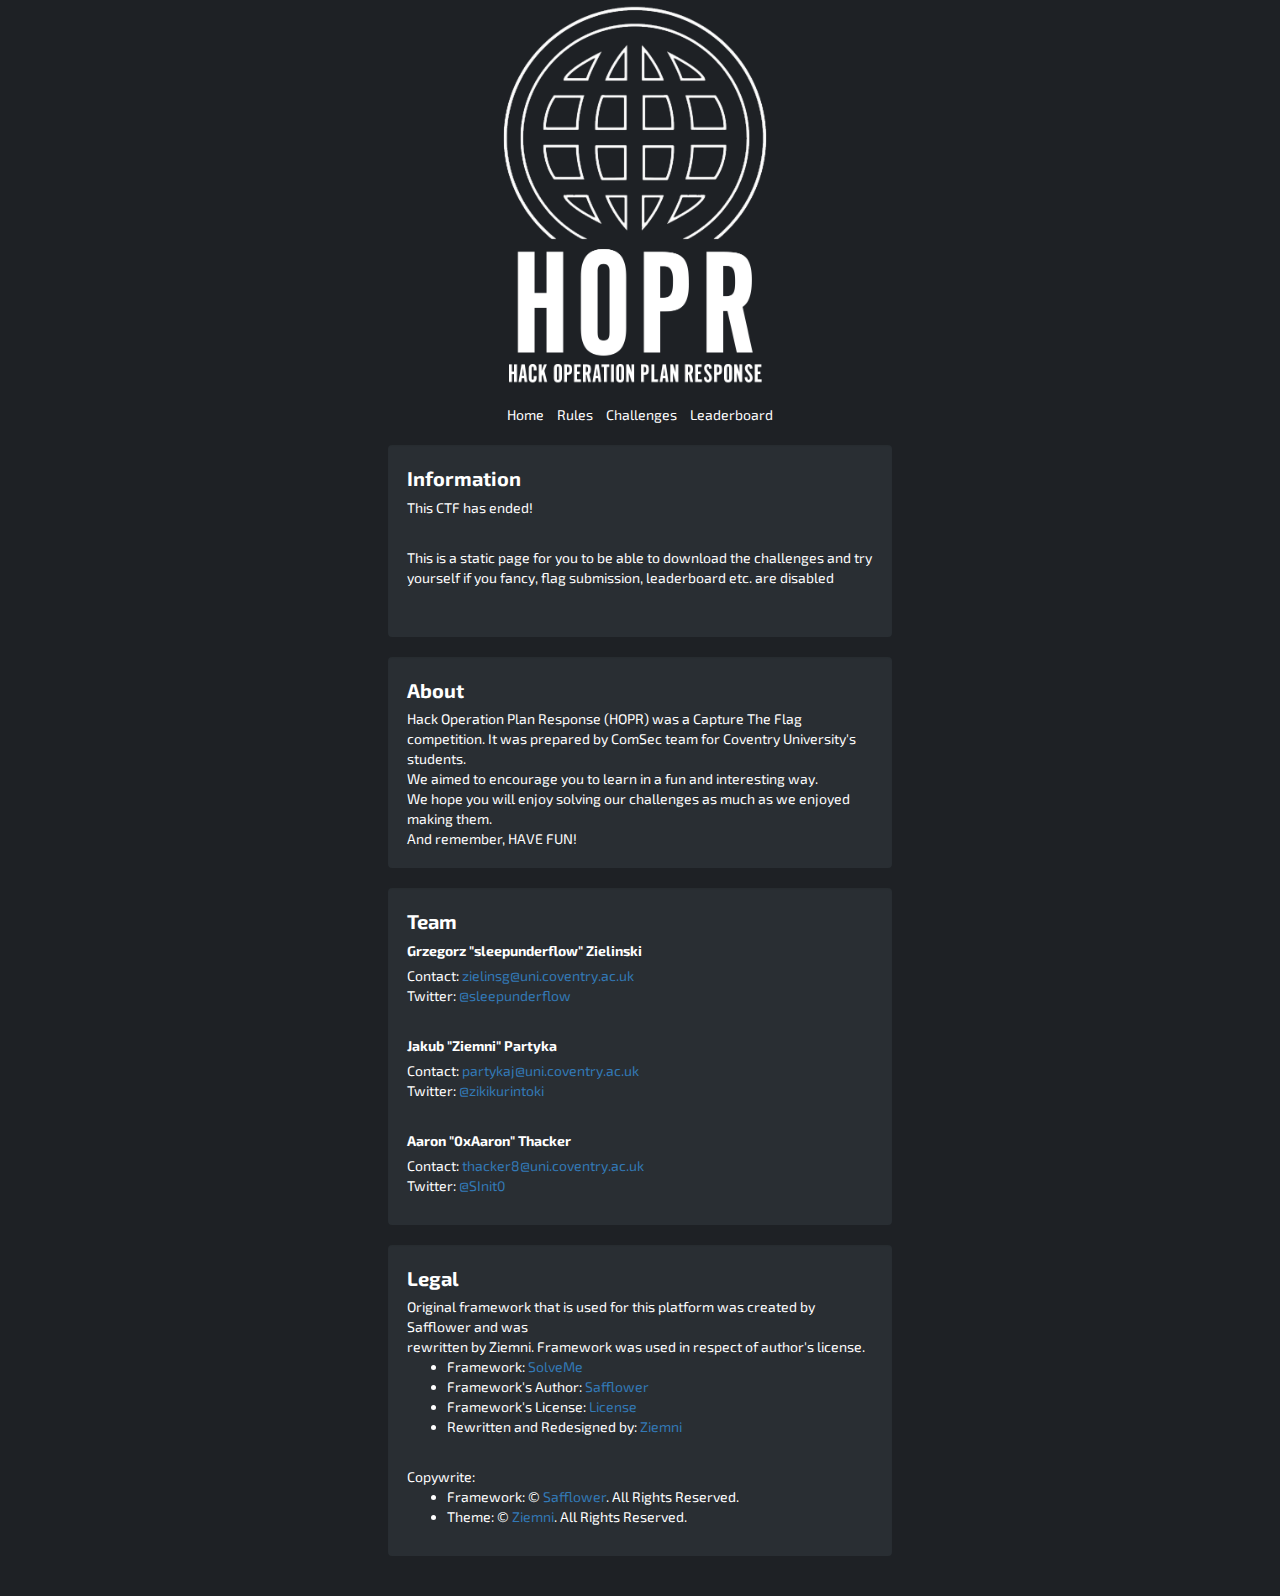
<file: index.html>
<!DOCTYPE html>
<html lang="en">

<head>
  <meta charset="utf-8">
  <meta http-equiv="X-UA-Compatible" content="IE=edge">
  <meta property="description"
    content="Hack Operation Plan Response is a CTF hosted by ComSec for Coventry University&#039;s Ethical Hacking students.">
  <meta name="keywords" content="CTF, Wargame, Security, Hacking, CU, Coventry, HOPR, ComSec">
  <meta name="author" content="Ziemni">
  <meta name="viewport" content="width=device-width, initial-scale=1">
  <meta property="og:title" content="HOPR &raquo; Home">
  <meta property="og:site_name" content="HOPR">
  <meta property="og:url" content="https://hopr.computer/">
  <meta property="og:image" content="/assets/img/thumb.png">
  <meta property="og:description"
    content="Hack Operation Plan Response is a CTF hosted by ComSec for Coventry University&#039;s Ethical Hacking students.">
  <meta name="twitter:card" content="summary">
  <meta name="twitter:title" content="HOPR &raquo; Home">
  <meta name="twitter:site" content="HOPR">
  <meta name="twitter:url" content="https://hopr.computer/">
  <meta name="twitter:image" content="/assets/img/thumb.png">
  <meta name="twitter:description"
    content="Hack Operation Plan Response is a CTF hosted by ComSec for Coventry University&#039;s Ethical Hacking students." />
  <link rel="icon" href="/assets/img/favicon.png">
  <link rel="apple-touch-icon" href="/assets/img/favicon.png">
  <title>HOPR &raquo; Home</title>
  <link rel="stylesheet" href="/assets/css/bootstrap.min.css?v=3.3.7">
  <link rel="stylesheet" href="/assets/css/common.css">
  <script src="/assets/js/jquery.min.js?v=3.1.1"></script>
  <script src="/assets/js/bootstrap.min.js?v=3.3.7"></script>
  <script src="/assets/js/common.js"></script>
</head>

<body>
  <div class="container-fluid v-center">
    <div class="row">
      <div class="col-sm-6 col-md-5 h-center">
        <header class="text-center"><a class="text-black clear-decoration" href="/"><img class="logo-mark"
              src="/assets/img/logo.png"></a></header>
        <nav class="text-center mt-10 main-menu">
          <ul class="list-inline m-0">
            <li><a href="/">Home</a></li>
            <li><a href="/rules.html">Rules</a></li>
            <li><a href="/chall.html">Challenges</a></li>
            <li><a href="/rank.html">Leaderboard</a></li>
          </ul>
        </nav>
        <main class="main-body">
          <dl class="well">
            <dt class="main-dt mb-5">Information</dt>
            <dd>
              <p>This CTF has ended!</p><br>
              <p>This is a static page for you to be able to download the challenges and try yourself if you fancy, flag submission, leaderboard etc. are disabled</p><br>
            </dd>
          </dl>
          <dl class="well">
            <dt class="main-dt mb-5">About</dt>
            <dd>Hack Operation Plan Response (HOPR) was a Capture The Flag competition. It was prepared by ComSec team for
              Coventry University's students.<br>We aimed to encourage you to learn in a fun and interesting way.<br>We
              hope you will enjoy solving our challenges as much as we enjoyed making them.<br>And remember, HAVE FUN!
            </dd>
          </dl>
          <dl class="well">
            <dt class="main-dt mb-5">Team</dt>
            <dd>
              <p><label>Grzegorz "sleepunderflow" Zielinski</label><br>Contact: <a
                  href="mailto:zielinsg@uni.coventry.ac.uk">zielinsg@uni.coventry.ac.uk</a><br>Twitter: <a
                  href="https://twitter.com/sleepunderflow">@sleepunderflow</a></p><br>
              <p><label>Jakub "Ziemni" Partyka</label><br>Contact: <a
                  href="mailto:partykaj@uni.coventry.ac.uk">partykaj@uni.coventry.ac.uk</a><br>Twitter: <a
                  href="https://twitter.com/zikikurintoki">@zikikurintoki</a></p><br>
              <p><label>Aaron "0xAaron" Thacker</label><br>Contact: <a
                  href="mailto:thacker8@uni.coventry.ac.uk">thacker8@uni.coventry.ac.uk</a><br>Twitter: <a
                  href="https://twitter.com/SInit0">@SInit0</a></p>
            </dd>
          </dl>
          <dl class="well">
            <dt class="main-dt mb-5">Legal</dt>
            <dd>Original framework that is used for this platform was created by Safflower and was<br>rewritten by
              Ziemni. Framework was used in respect of author's license.<br>
              <ul>
                <li>Framework: <a href="https://github.com/safflower/solveme">SolveMe</a></li>
                <li>Framework's Author: <a href="https://github.com/safflower">Safflower</a></li>
                <li>Framework's License: <a href="https://github.com/safflower/solveme/blob/master/LICENSE">License</a>
                </li>
                <li>Rewritten and Redesigned by: <a href="https://twitter.com/zikikurintoki">Ziemni</a></li>
              </ul><br>Copywrite:<ul>
                <li>Framework: © <a href="https://github.com/safflower">Safflower</a>. All Rights Reserved.</li>
                <li>Theme: © <a href="https://twitter.com/zikikurintoki">Ziemni</a>. All Rights Reserved.</li>
              </ul>
            </dd>
          </dl>
        </main>
      </div>
    </div>
  </div>
</body>

</html>
</file>
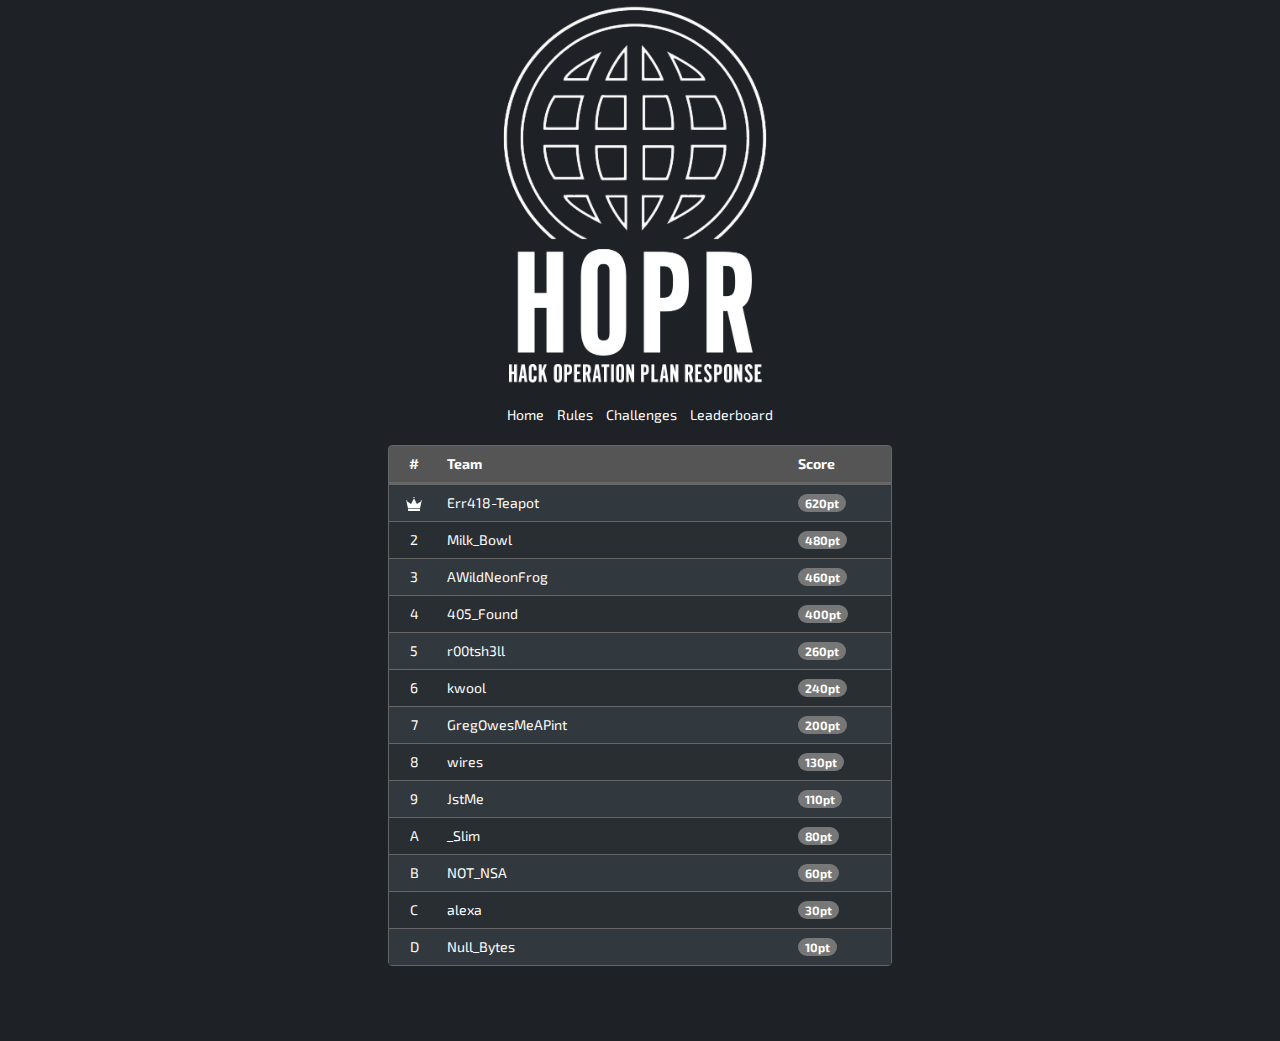
<file: rank.html>
<!DOCTYPE html>
<html lang="en">

<head>
  <meta charset="utf-8">
  <meta http-equiv="X-UA-Compatible" content="IE=edge">
  <meta property="description"
    content="Hack Operation Plan Response is a CTF hosted by ComSec for Coventry University&#039;s Ethical Hacking students.">
  <meta name="keywords" content="CTF, Wargame, Security, Hacking, CU, Coventry, HOPR, ComSec">
  <meta name="author" content="Ziemni">
  <meta name="viewport" content="width=device-width, initial-scale=1">
  <meta property="og:title" content="HOPR &raquo; Leaderboard">
  <meta property="og:site_name" content="HOPR">
  <meta property="og:url" content="https://hopr.computer/">
  <meta property="og:image" content="/assets/img/thumb.png">
  <meta property="og:description"
    content="Hack Operation Plan Response is a CTF hosted by ComSec for Coventry University&#039;s Ethical Hacking students.">
  <meta name="twitter:card" content="summary">
  <meta name="twitter:title" content="HOPR &raquo; Leaderboard">
  <meta name="twitter:site" content="HOPR">
  <meta name="twitter:url" content="https://hopr.computer/">
  <meta name="twitter:image" content="/assets/img/thumb.png">
  <meta name="twitter:description"
    content="Hack Operation Plan Response is a CTF hosted by ComSec for Coventry University&#039;s Ethical Hacking students." />
  <link rel="icon" href="/assets/img/favicon.png">
  <link rel="apple-touch-icon" href="/assets/img/favicon.png">
  <title>HOPR &raquo; Home</title>
  <link rel="stylesheet" href="/assets/css/bootstrap.min.css?v=3.3.7">
  <link rel="stylesheet" href="/assets/css/common.css">
  <script src="/assets/js/jquery.min.js?v=3.1.1"></script>
  <script src="/assets/js/bootstrap.min.js?v=3.3.7"></script>
  <script src="/assets/js/common.js"></script>
</head>

<body>
  <div class="container-fluid v-center">
    <div class="row">
      <div class="col-sm-6 col-md-5 h-center">
        <header class="text-center"><a class="text-black clear-decoration" href="/"><img class="logo-mark"
              src="/assets/img/logo.png"></a></header>
        <nav class="text-center mt-10 main-menu">
          <ul class="list-inline m-0">
            <li><a href="/">Home</a></li>
            <li><a href="/rules.html">Rules</a></li>
            <li><a href="/chall.html">Challenges</a></li>
            <li><a href="/rank.html">Leaderboard</a></li>
          </ul>
        </nav>
        <main class="main-body">
          <table class="table table-striped table-hover table-responsive m-0">
            <colgroup>
              <col style="width:10%">
              <col style="width:70%">
              <col style="width:20%">
            </colgroup>
            <thead style="background-color: #555; border-bottom: 0px !important;">
              <tr>
                <th scope="col" class="text-center">#</th>
                <th scope="col">Team</th>
                <th scope="col">Score</th>
              </tr>
            </thead>
            <tbody>
              <tr>
                <td scope="row" class="text-center"><img class="mt-m4" src="/assets/img/no1.png?1583785942" alt="1">
                </td>
                <td><span data-toggle="tooltip" data-placement="bottom" data-original-title=""
                    title="">Err418-Teapot</span></td>
                <td><span class="badge">620pt</span></td>
              </tr>
              <tr>
                <td scope="row" class="text-center">2</td>
                <td><span data-toggle="tooltip" data-placement="bottom" data-original-title="" title="">Milk_Bowl</span>
                </td>
                <td><span class="badge">480pt</span></td>
              </tr>
              <tr>
                <td scope="row" class="text-center">3</td>
                <td><span data-toggle="tooltip" data-placement="bottom" data-original-title=""
                    title="">AWildNeonFrog</span></td>
                <td><span class="badge">460pt</span></td>
              </tr>
              <tr>
                <td scope="row" class="text-center">4</td>
                <td><span data-toggle="tooltip" data-placement="bottom" data-original-title="" title="">405_Found</span>
                </td>
                <td><span class="badge">400pt</span></td>
              </tr>
              <tr>
                <td scope="row" class="text-center">5</td>
                <td><span data-toggle="tooltip" data-placement="bottom" data-original-title="" title="">r00tsh3ll</span>
                </td>
                <td><span class="badge">260pt</span></td>
              </tr>
              <tr>
                <td scope="row" class="text-center">6</td>
                <td><span data-toggle="tooltip" data-placement="bottom" data-original-title="" title="">kwool</span>
                </td>
                <td><span class="badge">240pt</span></td>
              </tr>
              <tr>
                <td scope="row" class="text-center">7</td>
                <td><span data-toggle="tooltip" data-placement="bottom" data-original-title=""
                    title="">GregOwesMeAPint</span></td>
                <td><span class="badge">200pt</span></td>
              </tr>
              <tr>
                <td scope="row" class="text-center">8</td>
                <td><span data-toggle="tooltip" data-placement="bottom" data-original-title="" title="">wires</span>
                </td>
                <td><span class="badge">130pt</span></td>
              </tr>
              <tr>
                <td scope="row" class="text-center">9</td>
                <td><span data-toggle="tooltip" data-placement="bottom" data-original-title="" title="">JstMe</span>
                </td>
                <td><span class="badge">110pt</span></td>
              </tr>
              <tr>
                <td scope="row" class="text-center">A</td>
                <td><span data-toggle="tooltip" data-placement="bottom" data-original-title="" title="">_Slim</span>
                </td>
                <td><span class="badge">80pt</span></td>
              </tr>
              <tr>
                <td scope="row" class="text-center">B</td>
                <td><span data-toggle="tooltip" data-placement="bottom" data-original-title="" title="">NOT_NSA</span>
                </td>
                <td><span class="badge">60pt</span></td>
              </tr>
              <tr>
                <td scope="row" class="text-center">C</td>
                <td><span data-toggle="tooltip" data-placement="bottom" data-original-title="" title="">alexa</span>
                </td>
                <td><span class="badge">30pt</span></td>
              </tr>
              <tr>
                <td scope="row" class="text-center">D</td>
                <td><span data-toggle="tooltip" data-placement="bottom" data-original-title=""
                    title="">Null_Bytes</span></td>
                <td><span class="badge">10pt</span></td>
              </tr>
            </tbody>
          </table>
          <nav class="text-center">
            <ul class="pagination mt-20 mb-10"></ul>
          </nav>
        </main>
      </div>
    </div>
  </div>
</body>

</html>
</file>
<file: assets/css/common.css>
@import '//fonts.googleapis.com/css?family=Exo+2';
@font-face {
    font-family: 'Orbitron';
    font-style: normal;
    font-weight: 400;
    font-display: swap;
    src: url(https://fonts.gstatic.com/s/orbitron/v15/yMJMMIlzdpvBhQQL_SC3X9yhF25-T1nyGy6BoWgz.woff2) format('woff2');
    unicode-range: U+0000-00FF, U+0131, U+0152-0153, U+02BB-02BC, U+02C6, U+02DA, U+02DC, U+2000-206F, U+2074, U+20AC, U+2122, U+2191, U+2193, U+2212, U+2215, U+FEFF, U+FFFD;
}

body,
html {
    width: 100%;
    height: 100%
}

body {
    display: table;
    padding: 20px 0;
    background: #1e2125;
    color: #fff;
    word-wrap: break-word !important;
}

* {
    font-family: 'Exo 2', 'sans-serif';
    -webkit-box-sizing: border-box;
    -moz-box-sizing: border-box;
    box-sizing: border-box;
}

.sans-serif {
    font-family: 'sans-serif';
}

.v-center {
    display: table-cell;
    vertical-align: middle;
}

.h-center {
    float: none;
    margin: 0 auto;
}

.alert {
    margin-top: 0;
    margin-bottom: 15px;
}

.mt-m4 {
    margin-top: -4px;
}

.m-0 {
    margin: 0;
}

.mt-0 {
    margin-top: 0;
}

.mr-0 {
    margin-right: 0;
}

.mb-0 {
    margin-bottom: 0;
}

.ml-0 {
    margin-left: 0;
}

.mt-5 {
    margin-top: 5px;
}

.mr-5 {
    margin-right: 5px;
}

.mb-5 {
    margin-bottom: 5px;
}

.ml-5 {
    margin-left: 5px;
}

.m-10 {
    margin: 10px;
}

.mt-10 {
    margin-top: 10px;
}

.mr-10 {
    margin-right: 10px;
}

.mb-10 {
    margin-bottom: 10px;
}

.ml-10 {
    margin-left: 10px;
}

.m-15 {
    margin: 15px;
}

.mt-15 {
    margin-top: 15px;
}

.mr-15 {
    margin-right: 15px;
}

.mb-15 {
    margin-bottom: 15px;
}

.ml-15 {
    margin-left: 15px;
}

.p-0 {
    padding: 0;
}

.p-10 {
    padding: 10px;
}

.p-15 {
    padding: 15px;
}

.resize-v {
    resize: vertical;
}

.clear-decoration,
.clear-decoration:focus,
.clear-decoration:hover {
    text-decoration: none;
}

.no-display {
    display: none;
}

.text-black,
.text-black:focus,
.text-black:hover {
    color: #333;
}

.text-muted,
.text-muted:focus,
.text-muted:hover {
    color: #777;
}

.logo-mark {
    width: 400px;
    height: 400px;
    margin: -25px 10px 0 0;
}

.logo-major {
    font-size: 42px;
    font-weight: 600;
}

.main-dt {
    font-size: 20px;
    margin-top: 20px;
}

.main-dt:first-child {
    margin-top: 0;
}

.well:last-child {
    margin-bottom: 0;
}

.badge {
    margin-top: -3px;
}

.main-body {
    padding: 20px 0;
}

.table {
    border: 1px solid transparent !important;
    border-color: #666 !important;
    border-radius: 4px !important;
    background-color: rgba(52, 60, 65, .5) !important;
    box-sizing: border-box !important;
}

.panel-body {
    line-height: 180%;
}

.main-menu ul li a {
    color: #fff;
}

.go-back,
.secret-contact,
*[data-toggle='modal'],
input[type='checkbox'] {
    cursor: pointer;
}

.btn-dark {
    color: #fff;
    background-color: #666;
    border-color: #555;
}

.btn-dark:hover,
.btn-dark:focus {
    color: #fff;
    background-color: #444;
    border-color: #555;
}

.btn-green {
    color: #fff;
    background-color: #4CAF50;
    border-color: #555;
}

.btn-green:hover,
.btn-green:focus {
    color: #fff;
    background-color: #46a049;
    border-color: #555;
}

::-webkit-scrollbar-track {
    border-radius: 10px;
}

::-webkit-scrollbar {
    width: 12px;
}

::-webkit-scrollbar-thumb {
    border-radius: 10px;
    background-color: rgba(52, 60, 65, .5);
    ;
}

#countdown {
    font-family: 'Orbitron';
    font-weight: bold;
    color: #66ff33;
    text-align: center;
    font-size: 30px;
}
</file>
